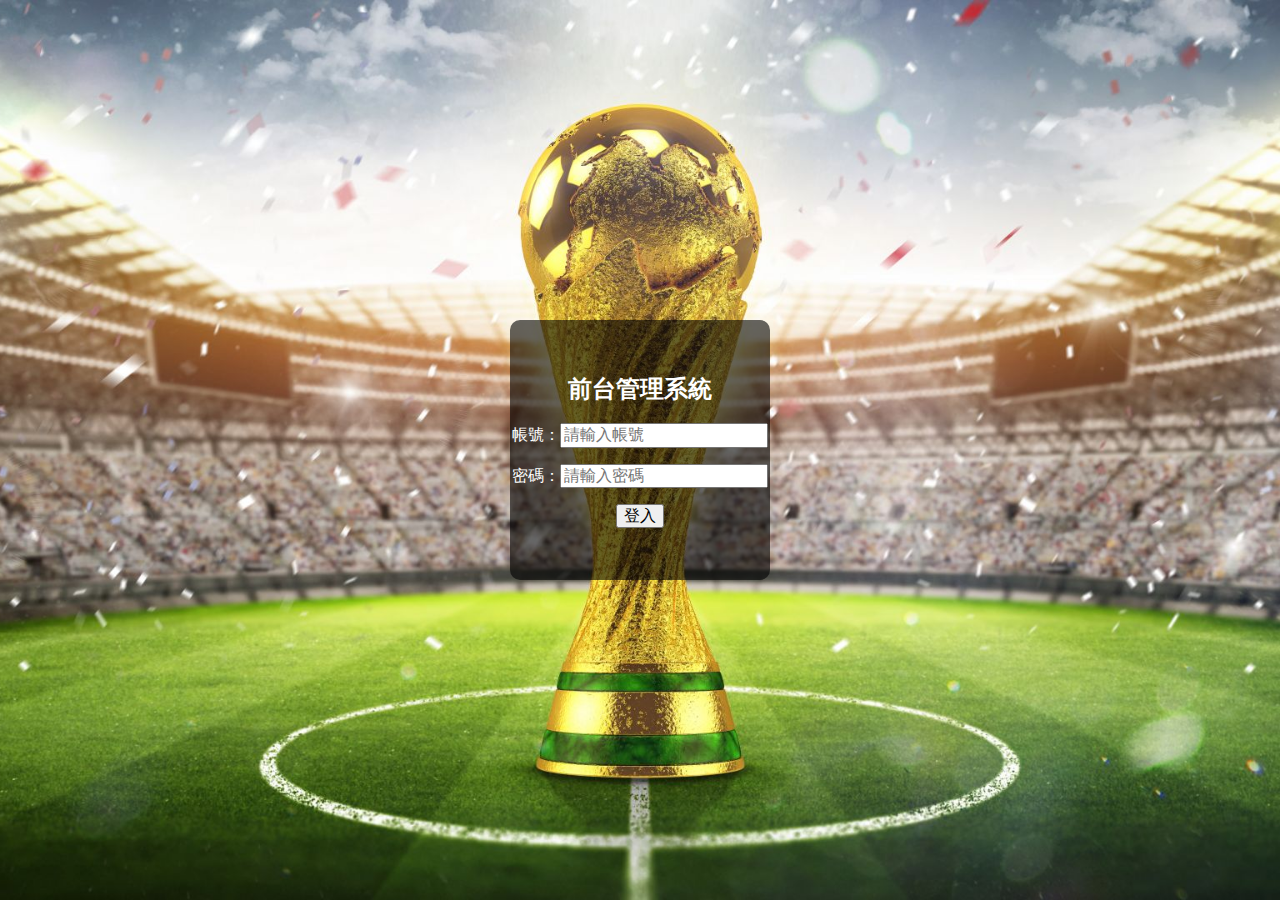
<file: index.html>
<!DOCTYPE html>
<html lang="en">
<head>
	<meta charset="UTF-8">
	<title>管理系統</title>
	<link rel="stylesheet" href="css/reset.css">
	<link rel="stylesheet" href="css/index.css">
</head>
<body>
	<div class="login-wrapper"> 
		<div class="login-block">
			<h2 class="title">前台管理系統</h2>
			<form method="POST" action="login.php">
				帳號：<input type="text" name="memId" maxlength="10" placeholder="請輸入帳號">
				<p>
				密碼：<input type="password" name="memPsw" maxlength="10" placeholder="請輸入密碼" autocomplete="off">
				<p>
				<input type="submit" name="submit" value="登入">
			</form>
		</div>
	</div>
</body>
</html>
</file>
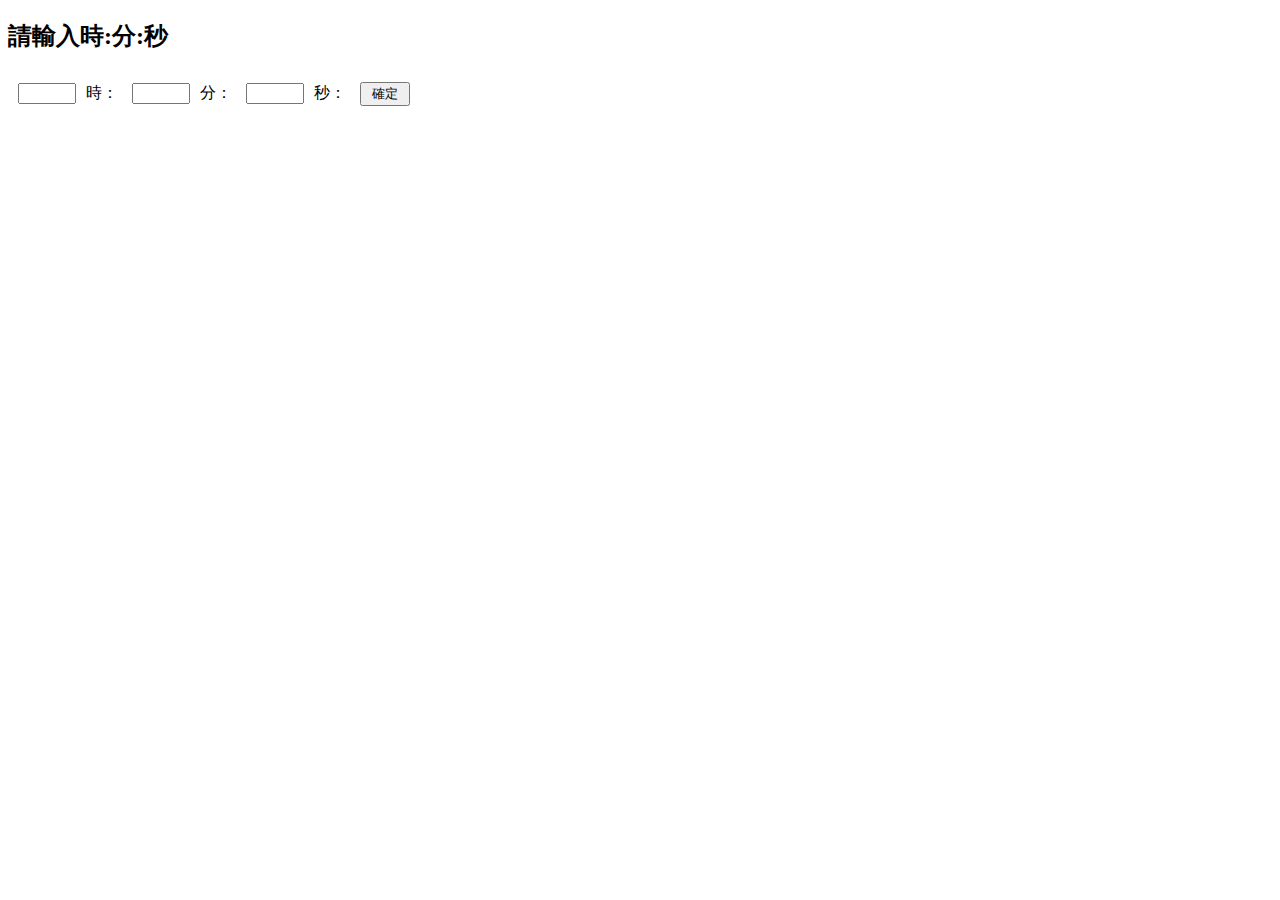
<file: input.html>
<!DOCTYPE html>
<html lang="en">
<head>
	<meta charset="UTF-8">
	<title>Document</title>
	<style>
		input{
			width: 50px;
			text-align: center;
			margin: 10px;
		}
	</style>
</head>
<body>
	 <h2>請輸入時:分:秒</h2>
	 <form method="POST" action="test.php">
			<input id="hour" type="text" name="hour" maxlength="2">時：
			<input id="min" type="text" name="min" maxlength="2">分：
			<input id="sec" type="text" name="sec" maxlength="2">秒：
			<input id="btn" type="submit" name="" value="確定">
		</form>

		<script type="text/javascript">
			var hour = document.getElementById("hour"); //時
			var min = document.getElementById("min"); //分
			var sec = document.getElementById("sec"); //秒
			var btn = document.getElementById("btn");
			btn.onclick = function(){
				if(sec.value > 59 || min.value > 59 || hour.value > 23){
					alert("格式不正確");
					hour.value="";
					min.value="";
					sec.value="";
					return false;
				}
			}
		</script>
</body>
</html>
</file>
<file: css/index.css>
* {
	  -webkit-box-sizing: border-box;
	  box-sizing: border-box;
	  position: relative;
	  font-family: "微軟正黑體"; 
	}
	.login-wrapper{
		background-image: url([data-uri]);
		width: 100vw;
	  height: 100vh;
	  background-repeat: no-repeat;
		background-position: center;
		background-size: cover;
	  display: flex;
	  justify-content: center;
	  align-items: center; 
	}
	.login-block{
	  display: flex;
	  justify-content: center;
	  align-items: center;
	  flex-direction: column;
	  text-align: center;
	  background-color: rgba(0, 0, 0, 0.6);
	  width: 260px;
	  height: 260px;
	  border-radius: 10px; 
	}
	.title{
		text-align: center;
		color: #fff;
	}
	form{
		text-align: center;
		color: #fff;
	}
</file>
